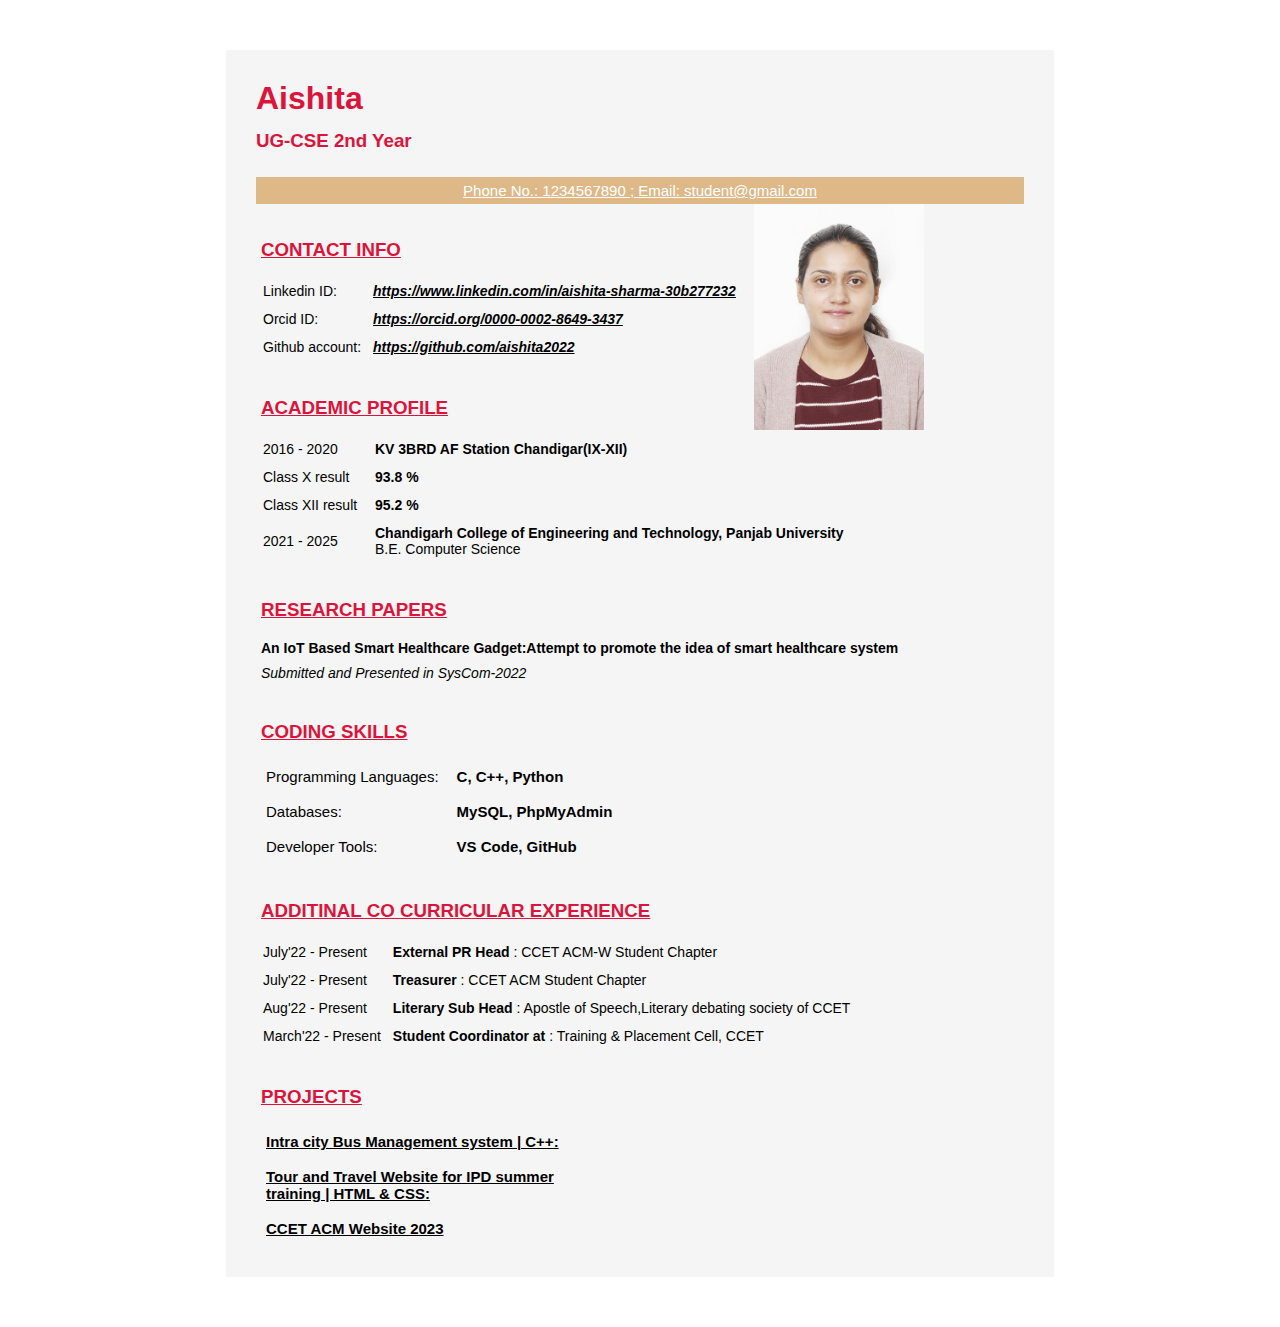
<file: index.html>
<!DOCTYPE html>
<html lang="en">

<head>
    <meta charset="UTF-8">
    <title>Aishita-CV Practical 1</title>
    <link rel="stylesheet" href="cv.css">
</head>

<body>

    <main id="page">
        <header class="heading">
            <aside class="contact info">
                <h1 class="Name">Aishita</h1>
                <br>
                <h3 class="title">UG-CSE 2nd Year</h3>
                <p class="details">Phone No.: 1234567890 ; Email: student@gmail.com
                </p>
            </aside>
            <img src="CVphoto.jpeg" class="photo" alt="Profile Picture">
        </header>
        <section id="info">
            <h3> Contact Info</h3>
            <table>
                
                <tr>
                        <td>Linkedin ID:</td>
                        <td><b><a href="https://www.linkedin.com/in/aishita-sharma-30b277232"><i>https://www.linkedin.com/in/aishita-sharma-30b277232</i></a></b></td>
                    </tr>
                    <tr>
                        <td>Orcid ID:</td>
                        <td><b><a href="https://orcid.org/0000-0002-8649-3437"><i>https://orcid.org/0000-0002-8649-3437</i></a></b></td>
                    </tr>
                    <tr>
                        <td>Github account:</td>
                        <td><b><a href="https://github.com/aishita2022"><i>https://github.com/aishita2022</i></a></b></td>
                    </tr>
            </table>
        </section>
    
        </section>
        <section id="education">
            <h3>Academic Profile</h3>
            <table>
                <td style="width: 100px; color: black;">2016 - 2020</td>
                    <td><b>KV 3BRD AF Station Chandigar(IX-XII)</td>
               
                <tr>
                    <td style="width: 100px; color: black;">Class X result</td>
                    <td><b>93.8 %</td>
                </tr>
                <tr>
                    <td style="width: 100px; color: black;">Class XII result</td>
                    <td><b>95.2 %</td>
                </tr>
                <tr>
                    <td style="width: 100px; color: black;">2021 - 2025</td>
                    <td><b>Chandigarh College of Engineering and Technology, Panjab University</b><br> B.E. Computer
                        Science</td>
                </tr>
            </table>
        </section>
        <section id="research">
            <h3>Research Papers</h3>
            <p>
                <b>
                   An IoT Based Smart Healthcare Gadget:Attempt to promote the idea of smart healthcare system<br>
                </b>
                <i>Submitted and Presented in SysCom-2022</i>
            </p>
        </section>
        <section id="skills">
            <h3>Coding Skills</h3>
            <table>
                <tr>
                    <td>Programming Languages:</td>
                    <td><b>C, C++, Python</b></td>
                </tr>
                <tr>
                    <td>Databases:</td>
                    <td><b>MySQL, PhpMyAdmin</b></td>
                </tr>
                <tr>
                    <td>Developer Tools:</td>
                    <td><b>VS Code, GitHub</b></td>
                </tr>
            </table>
        </section>
        <section id="info">
            <h3>Additinal co curricular Experience</h3>
            <table>
                <tr class="info-1">
                    <td>July'22 - Present</td>
                    <td><b>External PR Head</b> : CCET ACM-W Student Chapter</td>
                </tr>
                <tr class="info-1">
                    <td>July'22 - Present</td>
                    <td><b>Treasurer</b> : CCET ACM Student Chapter</td>
                </tr>
                <tr class="info-1">
                    <td>Aug'22 - Present</td>
                    <td><b>Literary Sub Head</b> : Apostle of Speech,Literary debating society of CCET</td>
                </tr>
                <tr class="info-2">
                    <td>March'22 - Present</td>
                    <td><b>Student Coordinator at</b> : Training & Placement Cell, CCET</td>
                </tr>
            </table>
        </section>
        <section id="projects">
            <h3>Projects</h3>
            <table>
                <tr>
                    <td><b><a href="https://github.com/aishita2022/intracity-bus-management-system">Intra city Bus Management system</a> | C++:</b></td>
                                   </tr>
                <tr>
                    <td><b>Tour and Travel Website for IPD summer training
                            | HTML & CSS:</b></td>
                </tr>
                <tr>
                    <td><b>CCET ACM Website 2023</b></td>
                </tr>
            </table>
        </section>
    </main>

</body>

</html>
</file>
<file: cv.css>
*{
    margin: 0;
    padding: 0;
}

body{
    font-family:Verdana, Geneva, Tahoma, sans-serif
}

a {
    text-decoration:underline;
    color: #000;
}

#page {
    min-height: 200px;
    width: 60%;
    min-width: 600px;
    background-color:whitesmoke;
    margin: 50px auto;
    padding: 30px;
    color:crimson;
}
.photo {
    width: 10%;
    min-width: 170px;
    float: right;
    margin-right: 100px;
}

.contactinfo {
    text-decoration: underline;
    width: 70.9%;
    display: inline-block;
}

.Name {
    margin-bottom: -5px;
}

.title {
    display: inline-block;
}

.details {
    text-decoration: underline;
    background-color: burlywood;
    color: white;
    text-align: center;
    margin: auto;
    margin-top: 25px;
    padding: 5px;
    font-size: 15px;
}

/* Academic Profile */

#education h3 {
    text-decoration: underline;
    text-transform: uppercase;
    padding: 5px;
    border-radius: 100px;
    margin: 30px 0 10px;
}

#education table td {
    
    padding: 5px;
    font-size: 14px;
    color: #000;
}


/* Information */

#info h3 {
    text-decoration: underline;
    text-transform: uppercase;
    padding: 5px;
    border-radius: 5px;
    margin: 30px 0 10px;
}

#info table td {
    
    padding: 5px;
    font-size: 14px;
    color: #000;
}

/* Research Papers */
#research h3 {
    text-decoration: underline;
    text-transform: uppercase;
    padding: 5px;
    border-radius: 5px;
    margin: 30px 0 10px;
}

#research p {
   
    padding: 0 5px;
    line-height: 25px;
    font-size: 14px;
    color: #000;
}

/* Coding Skills*/

#skills h3, #projects h3 {
    text-decoration: underline;
    text-transform: uppercase;
    padding: 5px;
    border-radius: 5px;
    margin: 30px 0 10px;
}

#skills table td, #projects table td {
   
    padding: 8px;
    font-size: 15px;
    color: #000;
}

/* Projects*/

#projects table tr td {
    text-decoration: underline;
    width: 300px;
}
</file>
